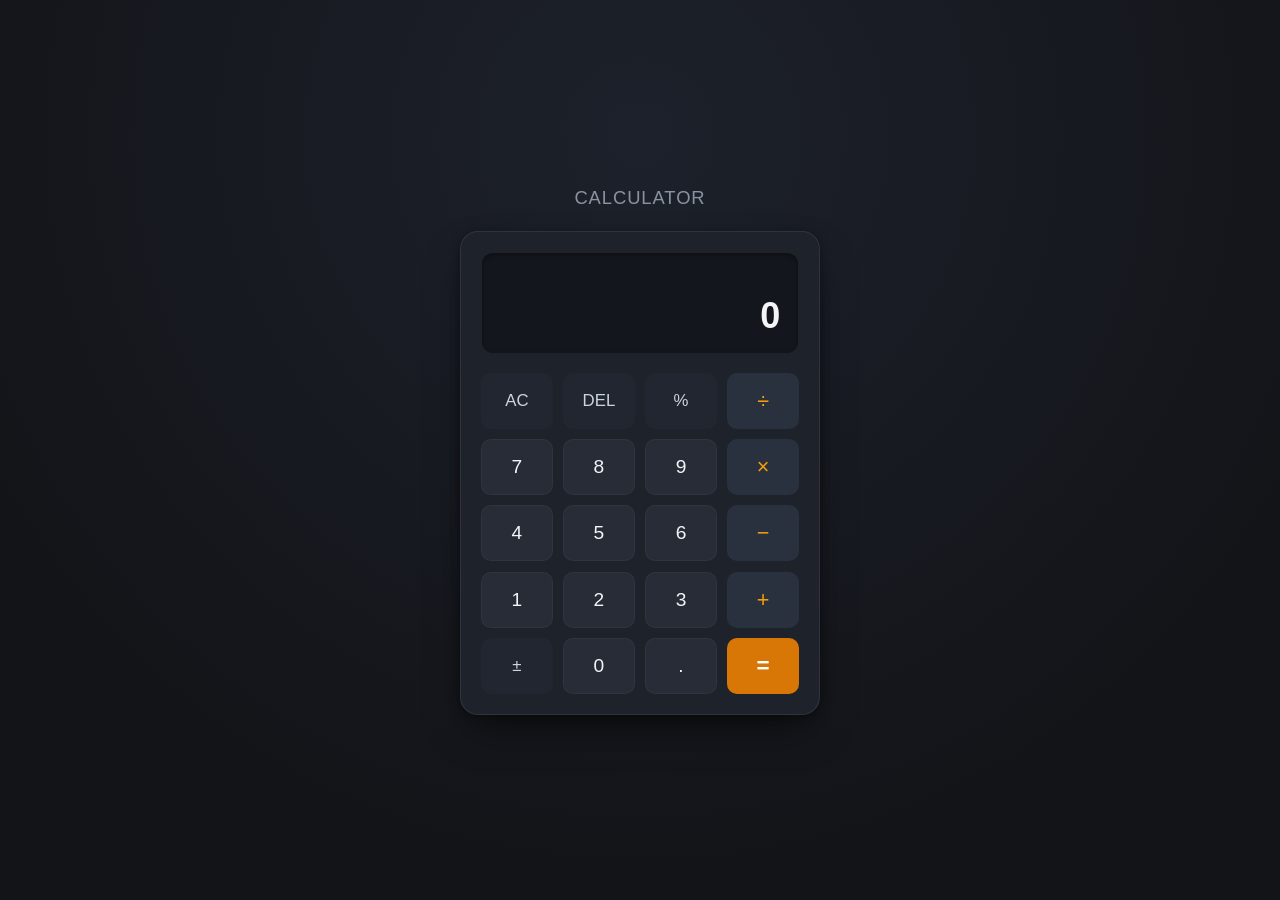
<file: CodeAlpha_Calculator/index.html>
<!DOCTYPE html>
<html lang="en">
<head>
  <meta charset="UTF-8">
  <meta name="viewport" content="width=device-width, initial-scale=1.0">
  <meta name="description" content="A clean, modern, and responsive Calculator web application built with vanilla HTML5, CSS3, and JavaScript.">
  <title>Calculator | Modern & Responsive</title>
  <link rel="stylesheet" href="style.css">
</head>
<body>
  <div class="app-wrapper">
    <header class="calc-header">
      <h1 class="calc-title">Calculator</h1>
    </header>

    <main class="calculator" id="calculator" role="region" aria-label="Standard Calculator">
      <div class="calc-display" id="display" role="status" aria-live="polite">
        <div class="previous-operand" id="previous-operand" aria-label="Previous operation"></div>
        <div class="current-operand" id="current-operand" aria-label="Current value">0</div>
      </div>

      <div class="keypad" role="group" aria-label="Calculator Keypad">
        <button type="button" class="btn btn-function btn-clear" id="btn-clear" data-action="clear" data-key="Escape" aria-label="Clear All">AC</button>
        <button type="button" class="btn btn-function btn-delete" id="btn-delete" data-action="delete" data-key="Backspace" aria-label="Delete last digit">DEL</button>
        <button type="button" class="btn btn-function" id="btn-percent" data-action="percent" data-key="%" aria-label="Percent">%</button>
        <button type="button" class="btn btn-operator" data-operation="÷" data-key="/" aria-label="Divide">÷</button>

        <button type="button" class="btn btn-number" data-number="7" data-key="7" aria-label="7">7</button>
        <button type="button" class="btn btn-number" data-number="8" data-key="8" aria-label="8">8</button>
        <button type="button" class="btn btn-number" data-number="9" data-key="9" aria-label="9">9</button>
        <button type="button" class="btn btn-operator" data-operation="×" data-key="*" aria-label="Multiply">×</button>

        <button type="button" class="btn btn-number" data-number="4" data-key="4" aria-label="4">4</button>
        <button type="button" class="btn btn-number" data-number="5" data-key="5" aria-label="5">5</button>
        <button type="button" class="btn btn-number" data-number="6" data-key="6" aria-label="6">6</button>
        <button type="button" class="btn btn-operator" data-operation="−" data-key="-" aria-label="Subtract">−</button>

        <button type="button" class="btn btn-number" data-number="1" data-key="1" aria-label="1">1</button>
        <button type="button" class="btn btn-number" data-number="2" data-key="2" aria-label="2">2</button>
        <button type="button" class="btn btn-number" data-number="3" data-key="3" aria-label="3">3</button>
        <button type="button" class="btn btn-operator" data-operation="+" data-key="+" aria-label="Add">+</button>

        <button type="button" class="btn btn-function" id="btn-negate" data-action="negate" data-key="±" aria-label="Toggle positive or negative">±</button>
        <button type="button" class="btn btn-number" data-number="0" data-key="0" aria-label="0">0</button>
        <button type="button" class="btn btn-number" data-number="." data-key="." aria-label="Decimal point">.</button>
        <button type="button" class="btn btn-equals" id="btn-equals" data-action="equals" data-key="Enter" aria-label="Equals">=</button>
      </div>
    </main>


  </div>

  <script src="script.js"></script>
</body>
</html>
</file>
<file: CodeAlpha_Calculator/style.css>
:root {
  --bg-page: #121418;
  --bg-calculator: #1e222a;
  --bg-display: #13161c;
  --border-calculator: rgba(255, 255, 255, 0.08);
  --border-display: rgba(255, 255, 255, 0.05);

  --font-family: -apple-system, BlinkMacSystemFont, "Segoe UI", Roboto, "Helvetica Neue", Arial, sans-serif;
  --text-main: #f3f4f6;
  --text-muted: #8b92a2;
  --text-dim: #5d6575;
  --text-error: #f87171;

  --btn-num-bg: #282c36;
  --btn-num-text: #f1f5f9;
  --btn-num-border: rgba(255, 255, 255, 0.04);
  --btn-num-hover: #323846;
  --btn-num-active: #1f232b;

  --btn-fn-bg: #222630;
  --btn-fn-text: #cbd5e1;
  --btn-fn-hover: #2c313e;
  --btn-fn-active: #191c24;

  --btn-op-bg: #2a313e;
  --btn-op-text: #f59e0b;
  --btn-op-hover: #353e50;
  --btn-op-active: #212630;
  --btn-op-selected-bg: #3b4456;
  --btn-op-selected-border: #f59e0b;

  --btn-eq-bg: #d97706;
  --btn-eq-text: #ffffff;
  --btn-eq-hover: #b45309;
  --btn-eq-active: #92400e;

  --radius-calculator: 18px;
  --radius-display: 12px;
  --radius-btn: 10px;

  --shadow-calc: 0 20px 45px -15px rgba(0, 0, 0, 0.65), 0 2px 10px rgba(0, 0, 0, 0.35);
  --shadow-inset-display: inset 0 2px 4px rgba(0, 0, 0, 0.35);

  --transition-fast: 0.12s ease-out;
  --transition-transform: 0.08s ease-out;
}
*, *::before, *::after {
  box-sizing: border-box;
  margin: 0;
  padding: 0;
}

html {
  font-size: 16px;
  -webkit-text-size-adjust: 100%;
}

body {
  font-family: var(--font-family);
  background-color: var(--bg-page);
  background-image: radial-gradient(circle at 50% 15%, #1d212b 0%, var(--bg-page) 75%);
  color: var(--text-main);
  min-height: 100vh;
  display: flex;
  align-items: center;
  justify-content: center;
  padding: 1.5rem 1rem;
  line-height: 1.4;
  -webkit-font-smoothing: antialiased;
  -moz-osx-font-smoothing: grayscale;
}

.app-wrapper {
  display: flex;
  flex-direction: column;
  align-items: center;
  width: 100%;
  max-width: 360px;
  gap: 1.25rem;
}

.calc-header {
  text-align: center;
}

.calc-title {
  font-size: 1.15rem;
  font-weight: 500;
  letter-spacing: 0.05em;
  text-transform: uppercase;
  color: var(--text-muted);
}

.calculator {
  width: 100%;
  background-color: var(--bg-calculator);
  border: 1px solid var(--border-calculator);
  border-radius: var(--radius-calculator);
  box-shadow: var(--shadow-calc);
  padding: 1.25rem;
}

.calc-display {
  background-color: var(--bg-display);
  border: 1px solid var(--border-display);
  border-radius: var(--radius-display);
  box-shadow: var(--shadow-inset-display);
  padding: 1rem 1.15rem;
  display: flex;
  flex-direction: column;
  justify-content: flex-end;
  min-height: 94px;
  text-align: right;
  word-wrap: break-word;
  word-break: break-all;
  user-select: text;
}

.previous-operand {
  font-size: 0.95rem;
  color: var(--text-muted);
  min-height: 1.35rem;
  line-height: 1.35rem;
  letter-spacing: 0.02em;
  overflow: hidden;
  text-overflow: ellipsis;
  white-space: nowrap;
}

.current-operand {
  font-size: 2.25rem;
  font-weight: 600;
  color: var(--text-main);
  letter-spacing: -0.02em;
  font-variant-numeric: tabular-nums;
  line-height: 1.2;
  margin-top: 0.25rem;
  overflow: hidden;
  text-overflow: ellipsis;
  white-space: nowrap;
  transition: font-size 0.1s ease-out;
}

.current-operand.error-text {
  font-size: 1.35rem;
  color: var(--text-error);
  font-weight: 500;
}

.keypad {
  display: grid;
  grid-template-columns: repeat(4, 1fr);
  gap: 0.65rem;
  margin-top: 1.15rem;
}

.btn {
  font-family: inherit;
  font-size: 1.2rem;
  font-weight: 500;
  height: 56px;
  border-radius: var(--radius-btn);
  border: 1px solid transparent;
  cursor: pointer;
  outline: none;
  display: flex;
  align-items: center;
  justify-content: center;
  user-select: none;
  -webkit-tap-highlight-color: transparent;
  transition: background-color var(--transition-fast),
              color var(--transition-fast),
              border-color var(--transition-fast),
              transform var(--transition-transform);
}

.btn:focus-visible {
  outline: 2px solid var(--btn-op-text);
  outline-offset: 2px;
}

.btn:active,
.btn.is-pressed {
  transform: scale(0.96) translateY(1px);
}
.btn-number {
  background-color: var(--btn-num-bg);
  color: var(--btn-num-text);
  border-color: var(--btn-num-border);
}

.btn-number:hover {
  background-color: var(--btn-num-hover);
}

.btn-number:active,
.btn-number.is-pressed {
  background-color: var(--btn-num-active);
}

.btn-function {
  background-color: var(--btn-fn-bg);
  color: var(--btn-fn-text);
  font-size: 1.05rem;
  font-weight: 500;
}

.btn-function:hover {
  background-color: var(--btn-fn-hover);
}

.btn-function:active,
.btn-function.is-pressed {
  background-color: var(--btn-fn-active);
}

.btn-clear:hover {
  color: var(--text-error);
}

.btn-delete:hover {
  color: #fca5a5;
}

.btn-operator {
  background-color: var(--btn-op-bg);
  color: var(--btn-op-text);
  font-size: 1.35rem;
}

.btn-operator:hover {
  background-color: var(--btn-op-hover);
  color: #fbbf24;
}

.btn-operator:active,
.btn-operator.is-pressed {
  background-color: var(--btn-op-active);
}

.btn-operator.is-active-operator {
  border-color: var(--btn-op-selected-border);
  background-color: var(--btn-op-selected-bg);
}

.btn-equals {
  background-color: var(--btn-eq-bg);
  color: var(--btn-eq-text);
  font-size: 1.4rem;
  font-weight: 600;
}

.btn-equals:hover {
  background-color: var(--btn-eq-hover);
}

.btn-equals:active,
.btn-equals.is-pressed {
  background-color: var(--btn-eq-active);
}


@media (max-width: 380px) {
  body {
    padding: 0.75rem 0.5rem;
  }

  .calculator {
    padding: 1rem;
    border-radius: 14px;
  }

  .calc-display {
    min-height: 84px;
    padding: 0.85rem 1rem;
  }

  .current-operand {
    font-size: 1.95rem;
  }

  .btn {
    height: 50px;
    font-size: 1.1rem;
    border-radius: 8px;
  }

  .keypad {
    gap: 0.5rem;
    margin-top: 0.9rem;
  }


}

@media (max-width: 320px) {
  .btn {
    height: 44px;
    font-size: 1rem;
  }

  .current-operand {
    font-size: 1.75rem;
  }
}
</file>
